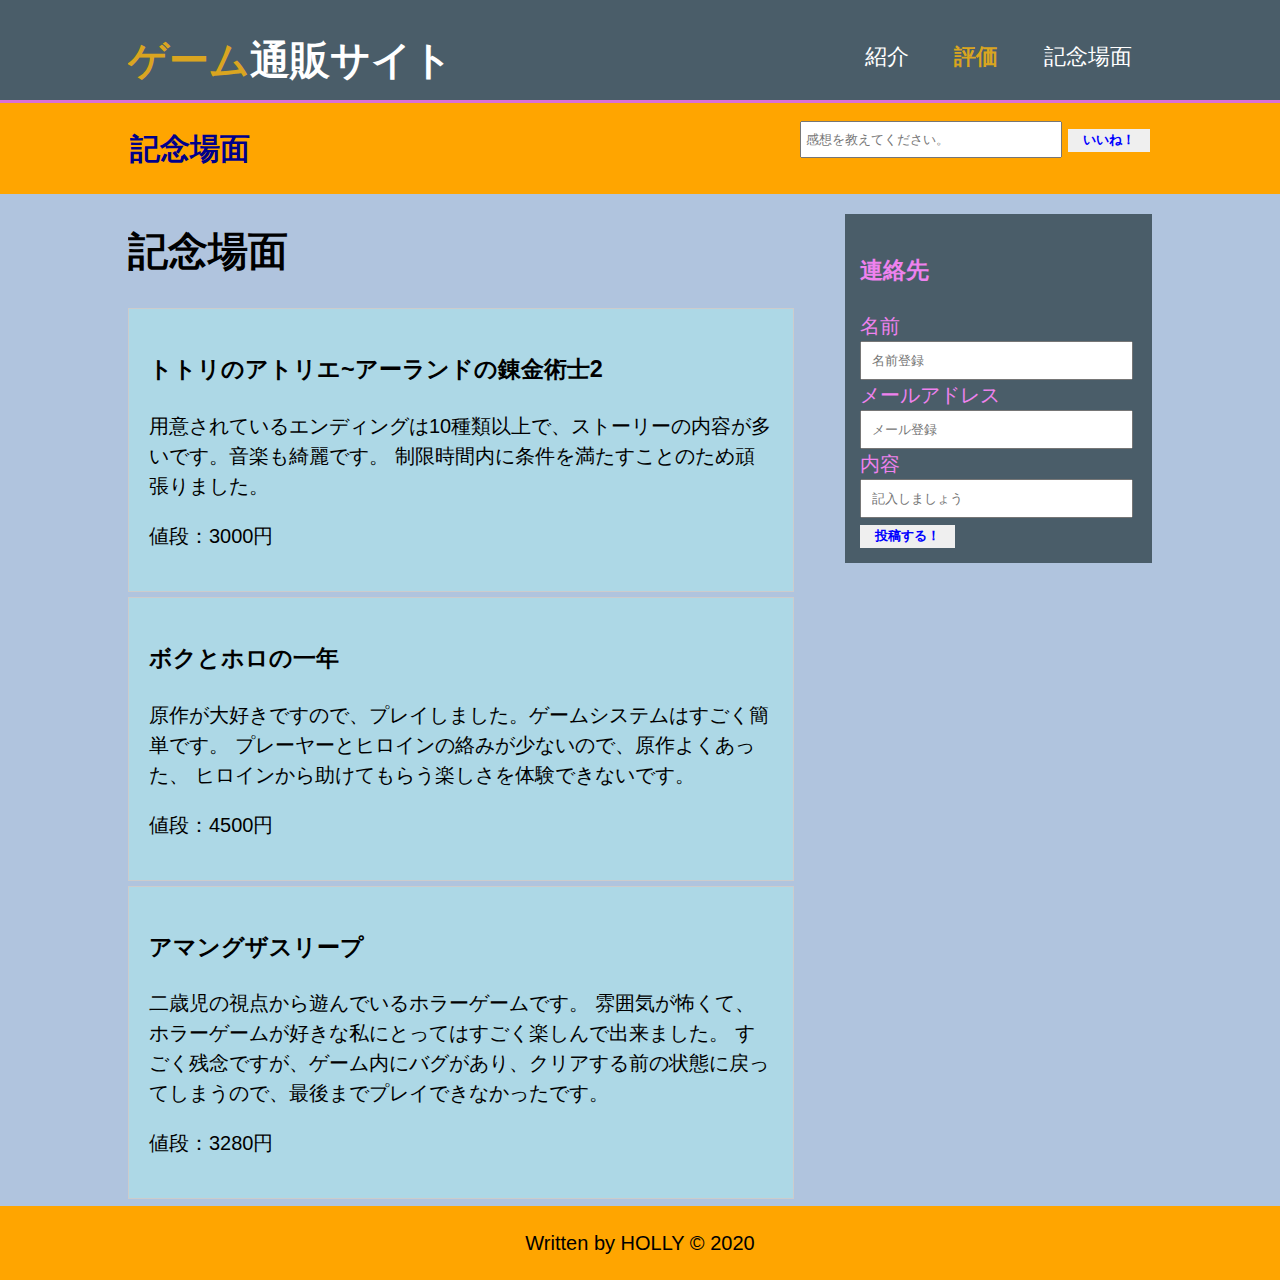
<file: html&CSS&JS_1/kento.html>
<!DOCTYPE html>
<html>
<head>
<meta charset=UTF-8>
<title>記念場面</title>
<link rel="stylesheet" href="style_2.css">
</head>
<body>
    <header>
   <div class="container">
    <div id="branding">
    <h1><span class="highlight">ゲーム</span>通販サイト</h1>
    </div>
    <nav>
     <ul> 
        <li><a href="doraemon.html">紹介</a></li>
        <li  class="current"><a href="webpage.html">評価</a></li>
        <li><a href="kento.html">記念場面</a></li>
        
    
     </ul>   
    </nav>
    </header>
  
    <section id="newsletter">
    <div class="container">
        <h1>記念場面</h1>
        <form>
            <input type="email" placeholder="感想を教えてください。">
            <button type="sumbit"class="button_1">いいね！</button>
    
        </form>
    </div>
    </section>
    
    <section id="main">
        <div class="container">
        <article id="main-col">
            <h1 class="page-title">記念場面</h1>
            <ul id=kento>
            <li>
                <h3>トトリのアトリエ~アーランドの錬金術士2</h3>
                <p>用意されているエンディングは10種類以上で、ストーリーの内容が多いです。音楽も綺麗です。
                    制限時間内に条件を満たすことのため頑張りました。</p>
                    <p>値段：3000円</p>
            </li>
            <li>
                <h3>ボクとホロの一年</h3>
                <p>原作が大好きですので、プレイしました。ゲームシステムはすごく簡単です。
                    プレーヤーとヒロインの絡みが少ないので、原作よくあった、
                    ヒロインから助けてもらう楽しさを体験できないです。</p>
                    <p>値段：4500円</p>
            </li>
            <li>
                <h3>アマングザスリープ</h3>
                <p>二歳児の視点から遊んでいるホラーゲームです。
                    雰囲気が怖くて、ホラーゲームが好きな私にとってはすごく楽しんで出来ました。
                    すごく残念ですが、ゲーム内にバグがあり、クリアする前の状態に戻ってしまうので、最後までプレイできなかったです。
                    </p>
                    <p>値段：3280円</p>
            </li>


            </ul>

            
        </article>  
        <aside id="sidebar">
            <div class="dark">
        <h3>連絡先</h3>
        <form class="quote">
            <div>
            <label>名前</label><br>
            <input type="名前入力" placeholder="名前登録">
            </div>
            <div>
            <label>メールアドレス</label><br>
            <input type="メール" placeholder="メール登録">
            </div>
            <div>
            <label>内容</label><br>
            <input type="内容入力" placeholder="記入しましょう">
            </div>
            <button class="button_1" type="submit">投稿する！</button>
        
    
        </form>
       
        
        </div>
        </aside>
        </div>

    </section>
<footer>
    <p>Written by HOLLY &copy; 2020</p>
</footer>
    
</body>
</html>
</file>
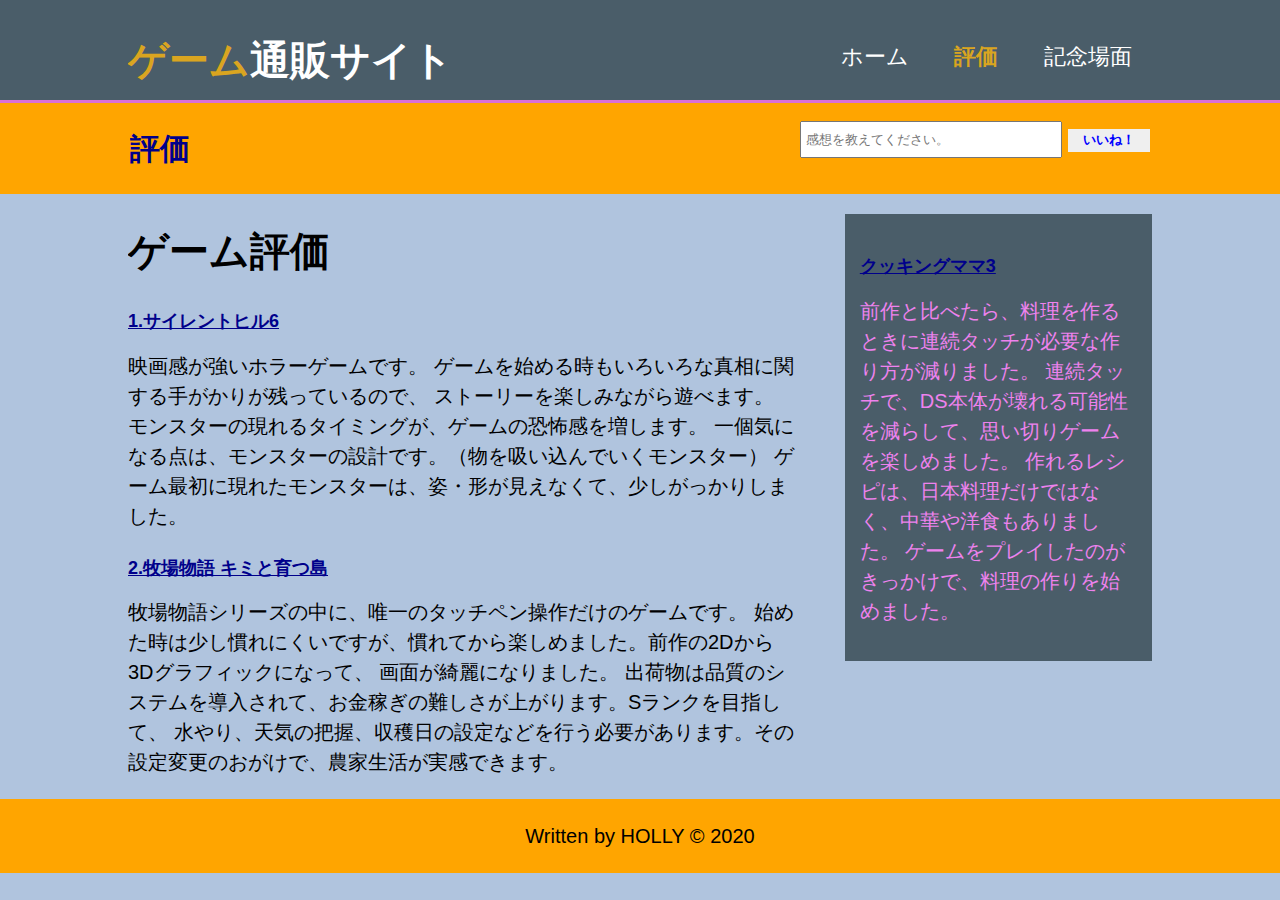
<file: html&CSS&JS_1/webpage.html>
<!DOCTYPE html>
<html>
<head>
<meta charset=UTF-8>
<title>評価</title>
<link rel="stylesheet" href="style_2.css">
</head>
<body>
    <header>
   <div class="container">
    <div id="branding">
    <h1><span class="highlight">ゲーム</span>通販サイト</h1>
    </div>
    <nav>
     <ul> 
        <li><a href="doraemon.html">ホーム</a></li>
        <li  class="current"><a href="webpage.html">評価</a></li>
        <li><a href="kento.html">記念場面</a></li>
        
    
     </ul>   
    </nav>
    </header>
  
    <section id="newsletter">
    <div class="container">
        <h1>評価</h1>
        <form>
            <input type="email" placeholder="感想を教えてください。">
            <button type="sumbit"class="button_1">いいね！</button>
    
        </form>
    </div>
    </section>
    
    <section id="main">
        <div class="container">
        <article id="main-col">
            <h1 class="page-title">ゲーム評価</h1>
            <h4>1.サイレントヒル6</h4>
            <p>映画感が強いホラーゲームです。
                ゲームを始める時もいろいろな真相に関する手がかりが残っているので、
                ストーリーを楽しみながら遊べます。
                モンスターの現れるタイミングが、ゲームの恐怖感を増します。
                
                一個気になる点は、モンスターの設計です。（物を吸い込んでいくモンスター）
                ゲーム最初に現れたモンスターは、姿・形が見えなくて、少しがっかりしました。</p>
                <h4>2.牧場物語 キミと育つ島</h4>

                <p>牧場物語シリーズの中に、唯一のタッチペン操作だけのゲームです。
                    始めた時は少し慣れにくいですが、慣れてから楽しめました。前作の2Dから3Dグラフィックになって、
                    画面が綺麗になりました。
                    出荷物は品質のシステムを導入されて、お金稼ぎの難しさが上がります。Sランクを目指して、
                    水やり、天気の把握、収穫日の設定などを行う必要があります。その設定変更のおがけで、農家生活が実感できます。</p>
        </article>   
        <aside id="sidebar">
            <div class="dark">
        <h4>クッキングママ3</h4>

        <p>前作と比べたら、料理を作るときに連続タッチが必要な作り方が減りました。
            連続タッチで、DS本体が壊れる可能性を減らして、思い切りゲームを楽しめました。
            作れるレシピは、日本料理だけではなく、中華や洋食もありました。
            ゲームをプレイしたのがきっかけで、料理の作りを始めました。</p>
        </div>
        </aside>
        </div>

    </section>
<footer>
    <p>Written by HOLLY &copy; 2020</p>
</footer>
    
</body>
</html>
</file>
<file: html&CSS&JS_1/style_2.css>
body{font-family: Arial, Helvetica, sans-serif;
    font-size:20px;
    line-height:1.5;
    padding:0;
    margin:0;
    background-color: lightsteelblue;
}

.container{
width: 80%;
margin: auto;
overflow: hidden;
}

ul{
    margin:0;
    padding:0;
}

.button_1{
    height:23px;
    background:pin;
    border:0;
    padding-left: 15px;
    padding-right: 15px;
    color: blue;
    font-weight: bold;
}

.dark{
    padding:15px;
    background: #4a5d69;
    color: violet;
    margin-top:10px ;
    margin-bottom: 10px;    
}

header{
    background:#4a5d69;
    color:white;
    padding-top:30px;
    min-height: 70px;
    border-bottom: orchid 3px solid;
}
header a{ 
    color:#ffffff;
    text-decoration: none;
    text-transform: uppercase;
    font-size: 22px;
}

header ul{
    margin:0;
    padding:0;
}
header li{
    display: inline;
    padding:0 20px 0 20px;

}
header #branding{
    float:left;
}

header #branding h1{
    margin:0;
}
header nav{
    float:right;
    margin-top:10px;
}
header .highlight, header .current a{
    color:goldenrod;
    font-weight:bold;
}

header a:hover{
    color: white;
    font-weight: bold;

}

#showcase{
 min-height:400px;
 background-image:url("../Desktop/boku04.jpg");
 background-repeat:no-repeat;
 background-size: cover;
 text-align:center;
 font-weight: bold;
}

#showcase h1{
    margin-top:100px;
    font-size: 60px;
    margin-bottom: 10px;
    color:red;
    text-decoration: underline black;
}

#showcase p{
    font-size:20px;
    color:darkblue
}

#newsletter{
    padding:3px;
    color: darkblue;
    background: orange;
    
 }

 #newsletter h1{
     float:left;
     font-size: 30px;
     

 }

#newsletter form{
    float:right;
    margin-top:15px;
}

#newsletter input {
  padding:4px;
  height:25px;
  width:250px;  
}

#happy .box{
    float:left;
    width:30%;
    padding:10px;
    text-align: justify;
    font-size: 16px;
    margin-left: 5px;
    margin-right:5px;
    margin-top:20px;
}

#happy .box img{
    width:320px;
    border-color:red;
    border-width: 5px;
    border-style: solid;
    border-radius: 90%;
}

ul#kento li{
    list-style: none;
    padding:20px;
    border:#CCCCCC solid 1px;
    margin-bottom: 5px;
    background:lightblue ;
}


footer{
    padding:2px;
    margin-top: 2px;
    color: black;
    background-color:orange;
    text-align: center;
}

#main h4{
    font-size: 18px;
    color: darkblue;
    text-decoration: underline darkblue;
    max-height: 0.5cm;
}

aside#sidebar{
    float:right;
    width: 30%;
    margin-top: 10px;
   
}

aside#sidebar .quote input, aside#sidebar .quote textarea{
    width: 90%;
    padding:10px;
}



article#main-col{
    float:left;
    width:65%;

}

@media(max-width: 768px){
    header #branding,
        header nav,
        header nav li,
        #newsletter h1,
        #newsletter form,
        #happy .box,
        article#main-col,
        aside#sidebar
        {
        float:none;
        text-align:center;
        width:100%;
        }
     
        header{
            padding-bottom:15px;
        }

        #showcase h1{
            margin-top:20px;
        }

        #newsletter button, .quote button{
            display:block;
            width:100%;

        }

        #newsletter form input[type="メール"], .quote input, .quote textarea{
            width:100%;
            margin-bottom:5px;

        }


    }
}
</file>
